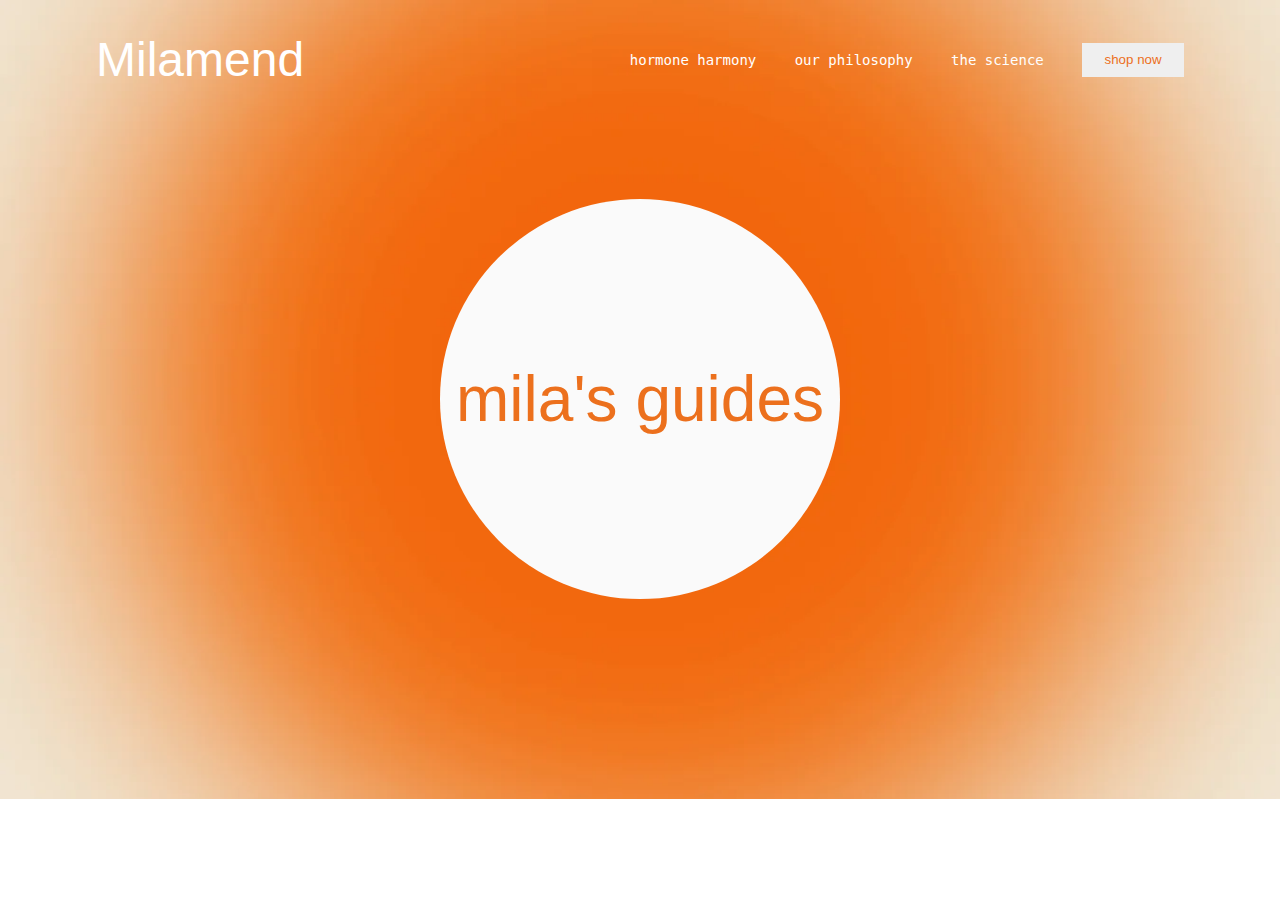
<file: mila's-guides.html>
<!DOCTYPE html>
<html lang="en">
<head>
    <meta charset="UTF-8">
    <meta name="viewport" content="width=device-width, initial-scale=1.0">
    <link rel="stylesheet" href="css/mila's-guides.css">
    <title>mila's wellness guides</title>
</head>
<body>
    <header>
        <div class="container">
            <h1 header-title>Milamend</h1>
            <div class="second-container">
                <nav>
                    <ul>
                        <li><a href="#">hormone harmony</a></li>
                        <li><a href="#">our philosophy</a></li>
                        <li><a href="#">the science</a></li>
                    </ul>
                </nav>
                <button>shop now</button>
            </div>
        </div>
    </header>
    <div class="two">
    <img src="img/f49eae_0bfbf82011074a3a969d1b5f48ad5d70~mv2.webp" alt="">
    <div class="one"><h1>mila's guides</h1></div>
    </div>
</body>
</html>
</file>
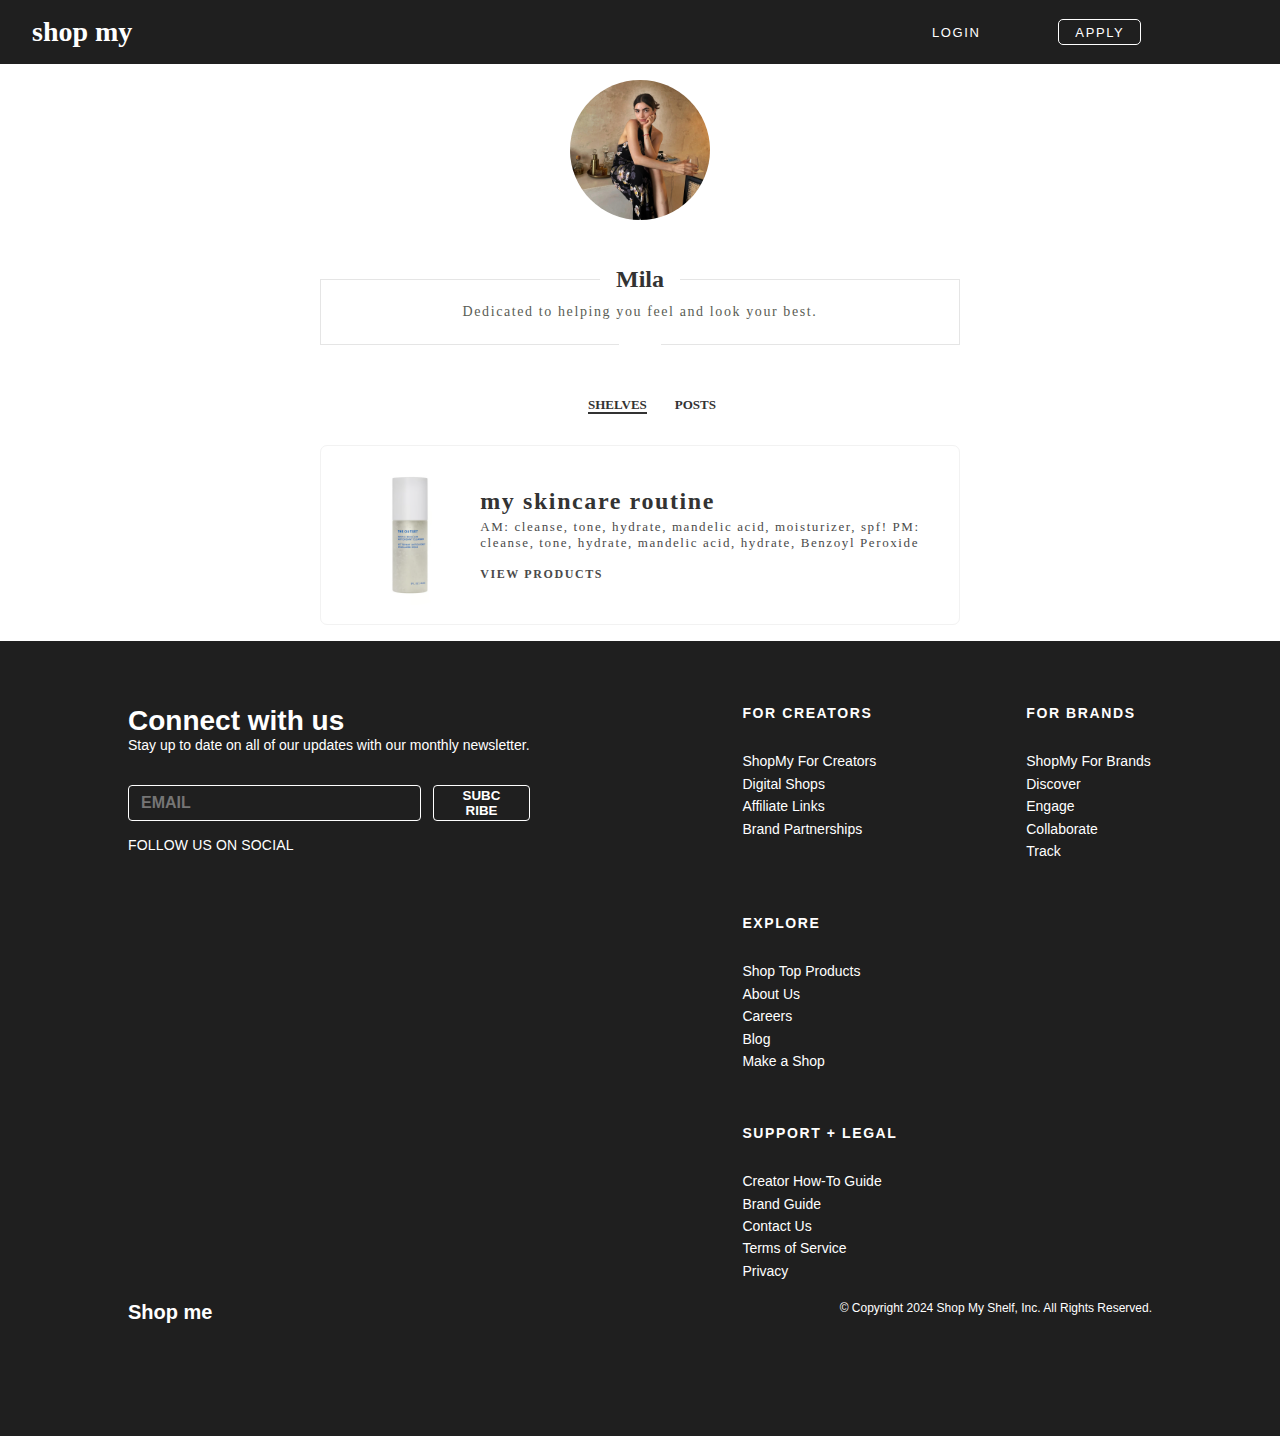
<file: Mila's-recommendation.html>
<!DOCTYPE html>
<html lang="en">
<head>
    <meta charset="UTF-8">
    <meta name="viewport" content="width=device-width, initial-scale=1.0">
    <link rel="stylesheet" href="https://cdnjs.cloudflare.com/ajax/libs/font-awesome/6.5.2/css/all.min.css" integrity="sha512-SnH5WK+bZxgPHs44uWIX+LLJAJ9/2PkPKZ5QiAj6Ta86w+fsb2TkcmfRyVX3pBnMFcV7oQPJkl9QevSCWr3W6A==" crossorigin="anonymous" referrerpolicy="no-referrer" />
    <link rel="stylesheet" href="css/mila's-recommendation.css">
    <title>Document</title>
</head>
<body>
    <header>
        <h1>shop my</h1>
        <!-- <div>
            <a href="#">
                <div>
                    <p>for creators</p>
                    <i class="fa-solid fa-chevron-down"></i>
                </div>
            </a>
            <a href="#" id="abc">
                <div>
                    <p>for Brands</p>
                    <i class="fa-solid fa-chevron-down"></i>
                </div>
            </a>
        </div> -->
        <div class="header-nav">
            <a href="#">Login</a>
            <a href="#" class="border">Apply</a>
            <i class="fa-solid fa-bars" style="font-size: 1.5rem;
            color:#B9B9B9"></i>
        </div>
    </header>
    <main class="container">
        <img src="img/milamagnani_1673316562509_original._FMjpg_.jpeg" alt="">
        <div class="mila-info">
            <h3>Mila</h3>
            <p> Dedicated to helping you feel and look your best.</p>
            <div>
                <i class="fa-brands fa-instagram"></i>
                <i class="fa-brands fa-tiktok"></i>
                <i class="fa-brands fa-youtube"></i>
            </div>
        </div>
        <div class="nav-post">
            <a href="#">SHELVES</a>
            <a href="#" class="animation-object">POSTS</a>
        </div>
        <a href="#" class="sections-a">
        <div class="sections">
            <img src="img/open-uri20230121-18-xttvkk.avif" alt="">
                <div class="one">
                    <h3 >my skincare routine</h3>
                    <p class="abc">AM: cleanse, tone, hydrate, mandelic acid, moisturizer, spf! PM: cleanse, tone, hydrate, mandelic acid, hydrate, Benzoyl Peroxide</p>
                    <span >VIEW PRODUCTS</span>
                </div>
        </div>
        </a>
    </main>
    <footer>
        <div class="foot-content-container">
            <div class="section-a">
                <h2>Connect with us</h2>
                <p>Stay up to date on all of our updates with our monthly newsletter.</p>
                <div class="email-subcribe">
                    <input type="email" placeholder="EMAIL">
                    <button>SUBCRIBE</button>
                </div>
                <div class="follow-insta">
                    <p>FOLLOW US ON SOCIAL</p>
                    <i class="fa-brands fa-instagram"></i>
                </div>
            </div>
            <div class="section-b">
                <div class="explore">
                    <p>FOR CREATORS</p>
                    <ul><li>ShopMy For Creators</li>
                        <li>Digital Shops</li>
                        <li>Affiliate Links</li>
                        <li>Brand Partnerships</li>
                    
                </div>
                <div class="explore">
                    <p>FOR BRANDS</p>
                    <ul><li>ShopMy For Brands</li>
                        <li>Discover</li>
                        <li>Engage</li>
                        <li>Collaborate</li>
                        <li>Track</li></ul>
                    
                </div>
                <div class="explore">
                    <p>EXPLORE</p>
                    <ul><li>Shop Top Products</li>
                        <li>About Us</li>
                        <li>Careers</li>
                        <li>Blog</li>
                        <li>Make a Shop</li></ul>
                    
                </div>
                <div class="explore">
                    <p>SUPPORT + LEGAL</p>
                    <ul><li>Creator How-To Guide</li>
                        <li>Brand Guide</li>
                        <li>Contact Us</li>
                        <li>Terms of Service</li>
                        <li>Privacy</li></ul>
                    
                </div>
            </div>

        </div>
        <div class="foot-content-container copyright ">
            <h3>Shop me</h3>
            <p>© Copyright 2024 Shop My Shelf, Inc. All Rights Reserved.</p>
        </div>

    </footer>
</body>
</html>
</file>
